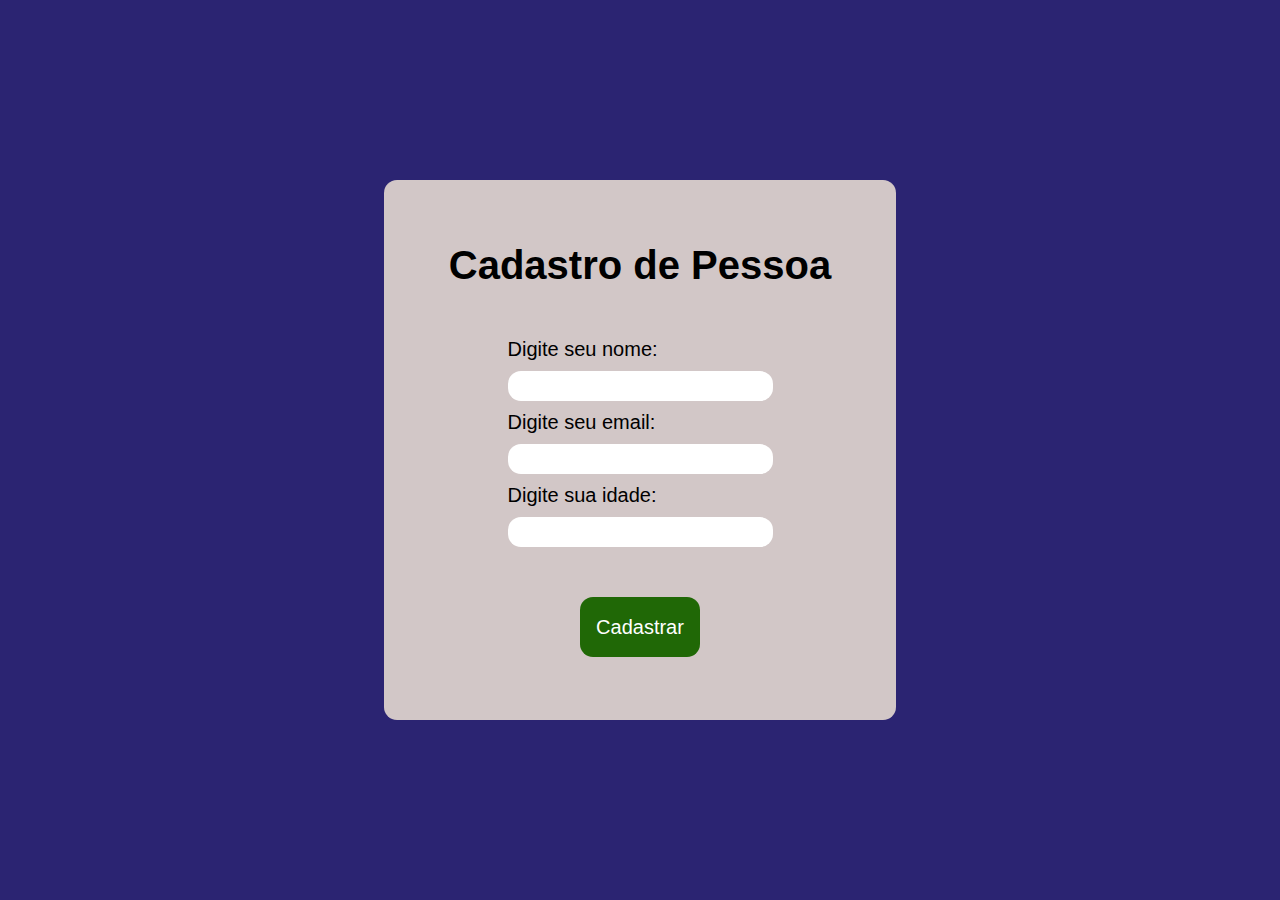
<file: front/cadastro/index.html>
<!DOCTYPE html>
<html lang="pt-BR">
<head>
    <meta charset="UTF-8">
    <meta name="viewport" content="width=device-width, initial-scale=1.0">
    <link rel="stylesheet" href="style.css">
    <title>Cadastro</title>
</head>
<body>
    <div class="container">
        <h1>Cadastro de Pessoa</h1>

        <div class="inputs">
            <span>Digite seu nome:</span><input  type="text" class="inputNome">
            <span>Digite seu email:</span><input type="email" class="inputEmail">
            <span>Digite sua idade:</span><input type="number" class="inputIdade">
        </div>

        <button class="btn">Cadastrar</button>
    </div>
    <script src="script.js"></script>
    
    
</body>
</html>
</file>
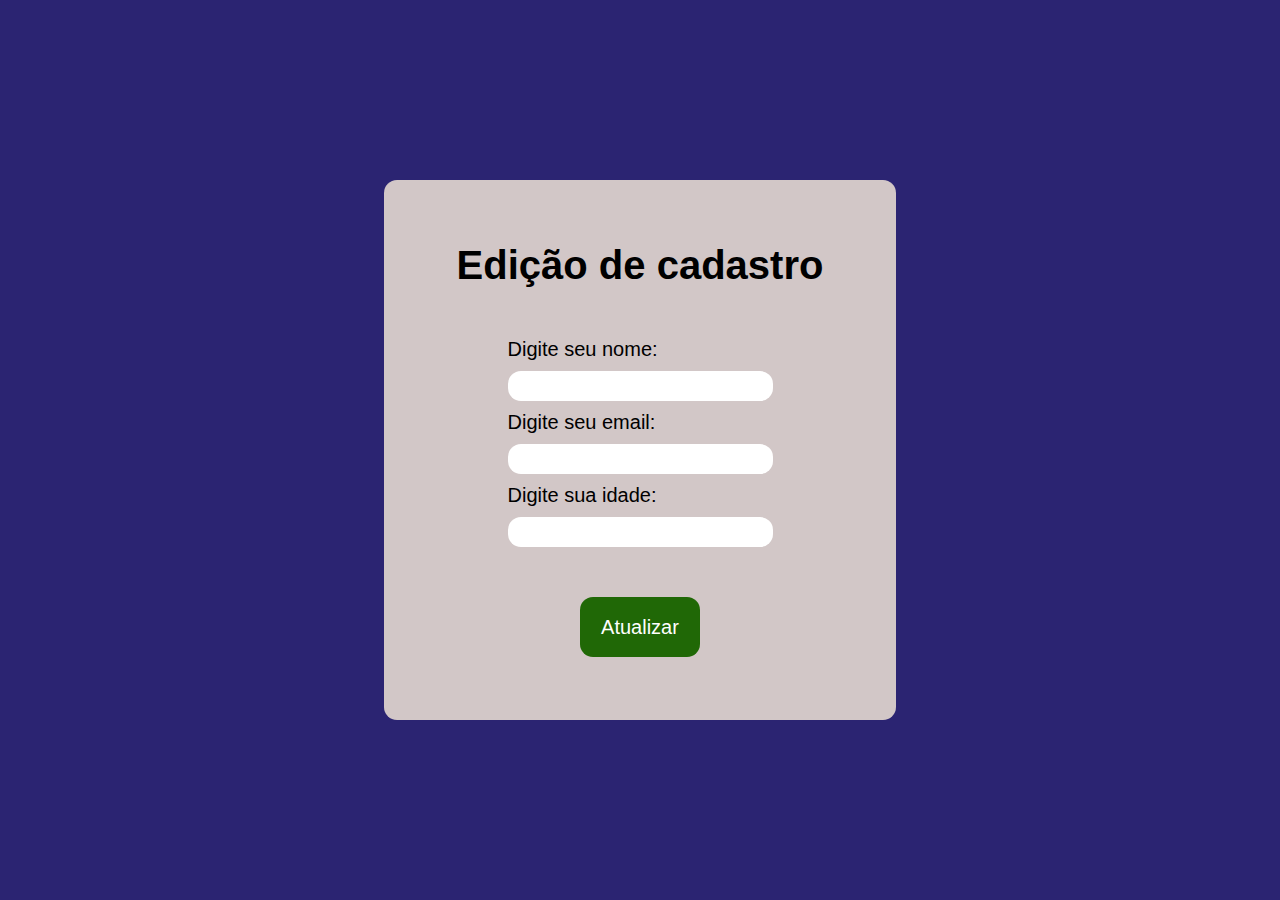
<file: front/editar/index.html>
<!DOCTYPE html>
<html lang="pt-BR">
<head>
    <meta charset="UTF-8">
    <meta name="viewport" content="width=device-width, initial-scale=1.0">
    <link rel="stylesheet" href="style.css">
    <title>Editar</title>
</head>
<body>
    <div class="container">
        <h1>Edição de cadastro</h1>

        <div class="inputs">
            <span>Digite seu nome:</span><input  type="text" class="inputNome">
            <span>Digite seu email:</span><input type="email" class="inputEmail">
            <span>Digite sua idade:</span><input type="number" class="inputIdade">
        </div>

        <a href="../tabela/index.html"><button class="btn">Atualizar</button></a>
    </div>
    <script src="sciptEdit.js"></script>
    
</body>
</html>
</file>
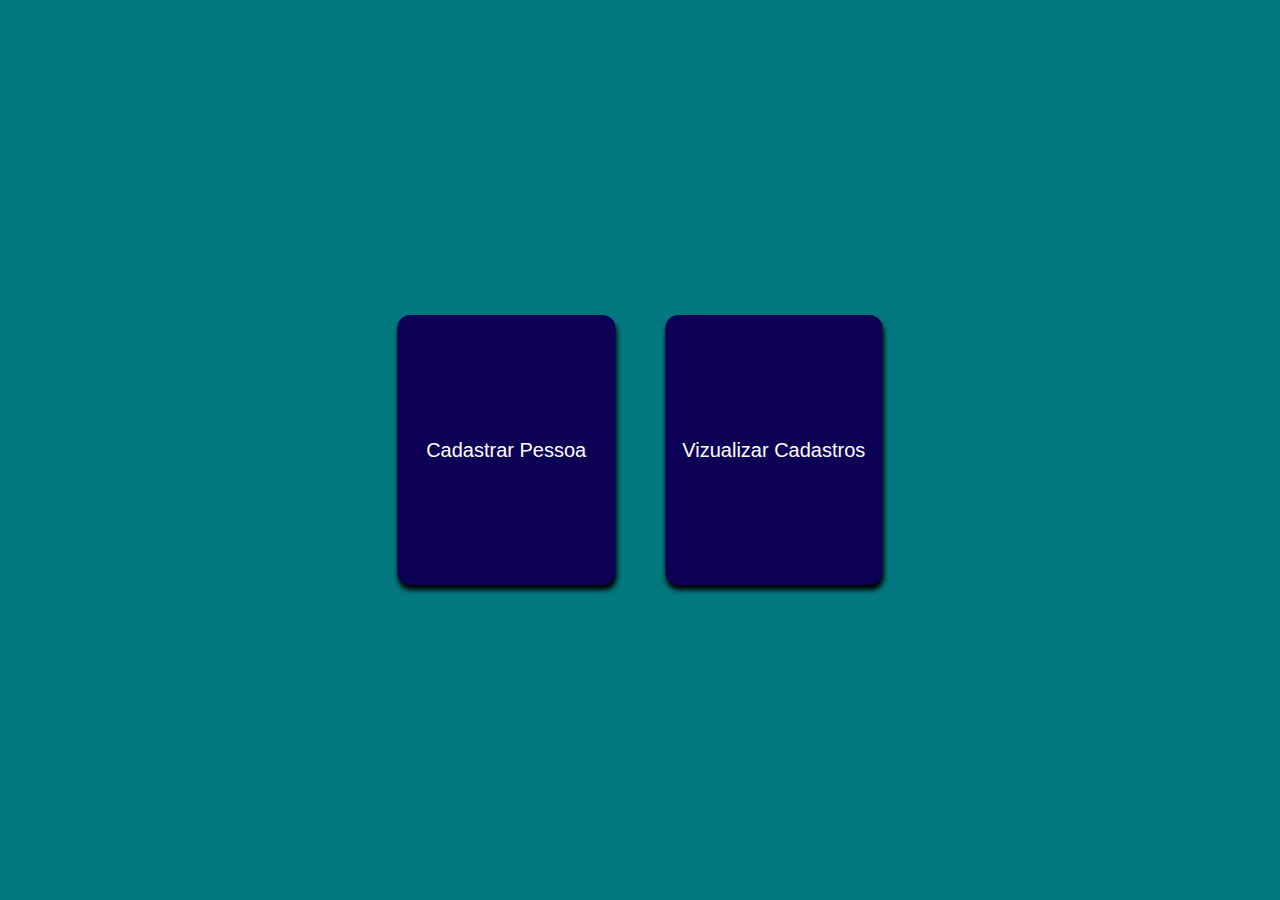
<file: front/home/index.html>
<!DOCTYPE html>
<html lang="en">
<head>
    <meta charset="UTF-8">
    <meta name="viewport" content="width=device-width, initial-scale=1.0">
    <link rel="stylesheet" href="style.css">
    <title>Home</title>
</head>
<body>
    <div class="box">

        <a href="../cadastro/index.html">
        <div class="box2">
            <span>Cadastrar Pessoa</span>
        </div>
        </a>
        
        <a href="../tabela/index.html">
        <div class="box2">
           <span>Vizualizar Cadastros</span>
        </div>
        </a>

    </div>

   
    
</body>
</html>
</file>
<file: front/cadastro/style.css>
*{
    margin: 0;
    padding: 0;
    text-decoration: none;
}

body{
    display: flex;
    font-family: sans-serif;
    align-items: center;
    justify-content: center;
    background-color: rgb(43, 36, 114);
}

.container{
    border-radius: 13px;
    font-size: 20px;
    top: 50%;
    left: 50%;
    transform: translate(-50%, -50%);
    display: flex;
    position: absolute;
    flex-direction: column;
    align-items: center;
    justify-content: center;
    width: 40vw;
    height: 60vh;
    background-color: rgb(210, 199, 199);
    gap: 50px;
}

.inputs{
    display: flex;
    flex-direction: column;
    gap: 10px;
}

.inputs input{
    height: 30px;
    font-size: 20px;
    border-radius: 13px;
    outline: none;
    border: none;
}

button{
    outline: none;
    cursor: pointer;
    font-size: 20px;
    border: none;
    height: 60px;
    width: 120px;
    border-radius: 13px;
    background-color: rgb(32, 104, 6);
    color: white;
}

button:hover{
    background-color: rgb(70, 225, 13);
}
</file>
<file: front/editar/style.css>
*{
    margin: 0;
    padding: 0;
    text-decoration: none;
}

body{
    display: flex;
    font-family: sans-serif;
    align-items: center;
    justify-content: center;
    background-color: rgb(43, 36, 114);
}

.container{
    border-radius: 13px;
    font-size: 20px;
    top: 50%;
    left: 50%;
    transform: translate(-50%, -50%);
    display: flex;
    position: absolute;
    flex-direction: column;
    align-items: center;
    justify-content: center;
    width: 40vw;
    height: 60vh;
    background-color: rgb(210, 199, 199);
    gap: 50px;
}

.inputs{
    display: flex;
    flex-direction: column;
    gap: 10px;
}

.inputs input{
    height: 30px;
    font-size: 20px;
    border-radius: 13px;
    outline: none;
    border: none;
}

button{
    outline: none;
    cursor: pointer;
    font-size: 20px;
    border: none;
    height: 60px;
    width: 120px;
    border-radius: 13px;
    background-color: rgb(32, 104, 6);
    color: white;
}

button:hover{
    background-color: rgb(70, 225, 13);
}
</file>
<file: front/home/style.css>
*{
    margin: 0;
    padding: 0;
    text-decoration: none;
}

body{
    display: flex;
    flex-direction: column;
    justify-content: center;
    align-items: center;
    background-color: rgb(3, 120, 126);
    font-family: sans-serif;
}

.box{
    display: flex;
    gap: 50px;
    position: absolute;
    top: 50%;
    left: 50%;
    transform: translate(-50%, -50%);
}

.box2{
    background-color: rgb(13, 1, 85);
    width: 17vw;
    height: 30vh;
    display: flex;
    align-items: center;
    justify-content: center;
    border-radius: 13px;
    font-size: 20px;
    color: rgb(255, 255, 255);
    box-shadow: 1px 5px 5px rgba(0, 0, 0, 1);
    cursor: pointer;
}

.box2:hover{
    background-color: rgb(45, 26, 158);
}
</file>
